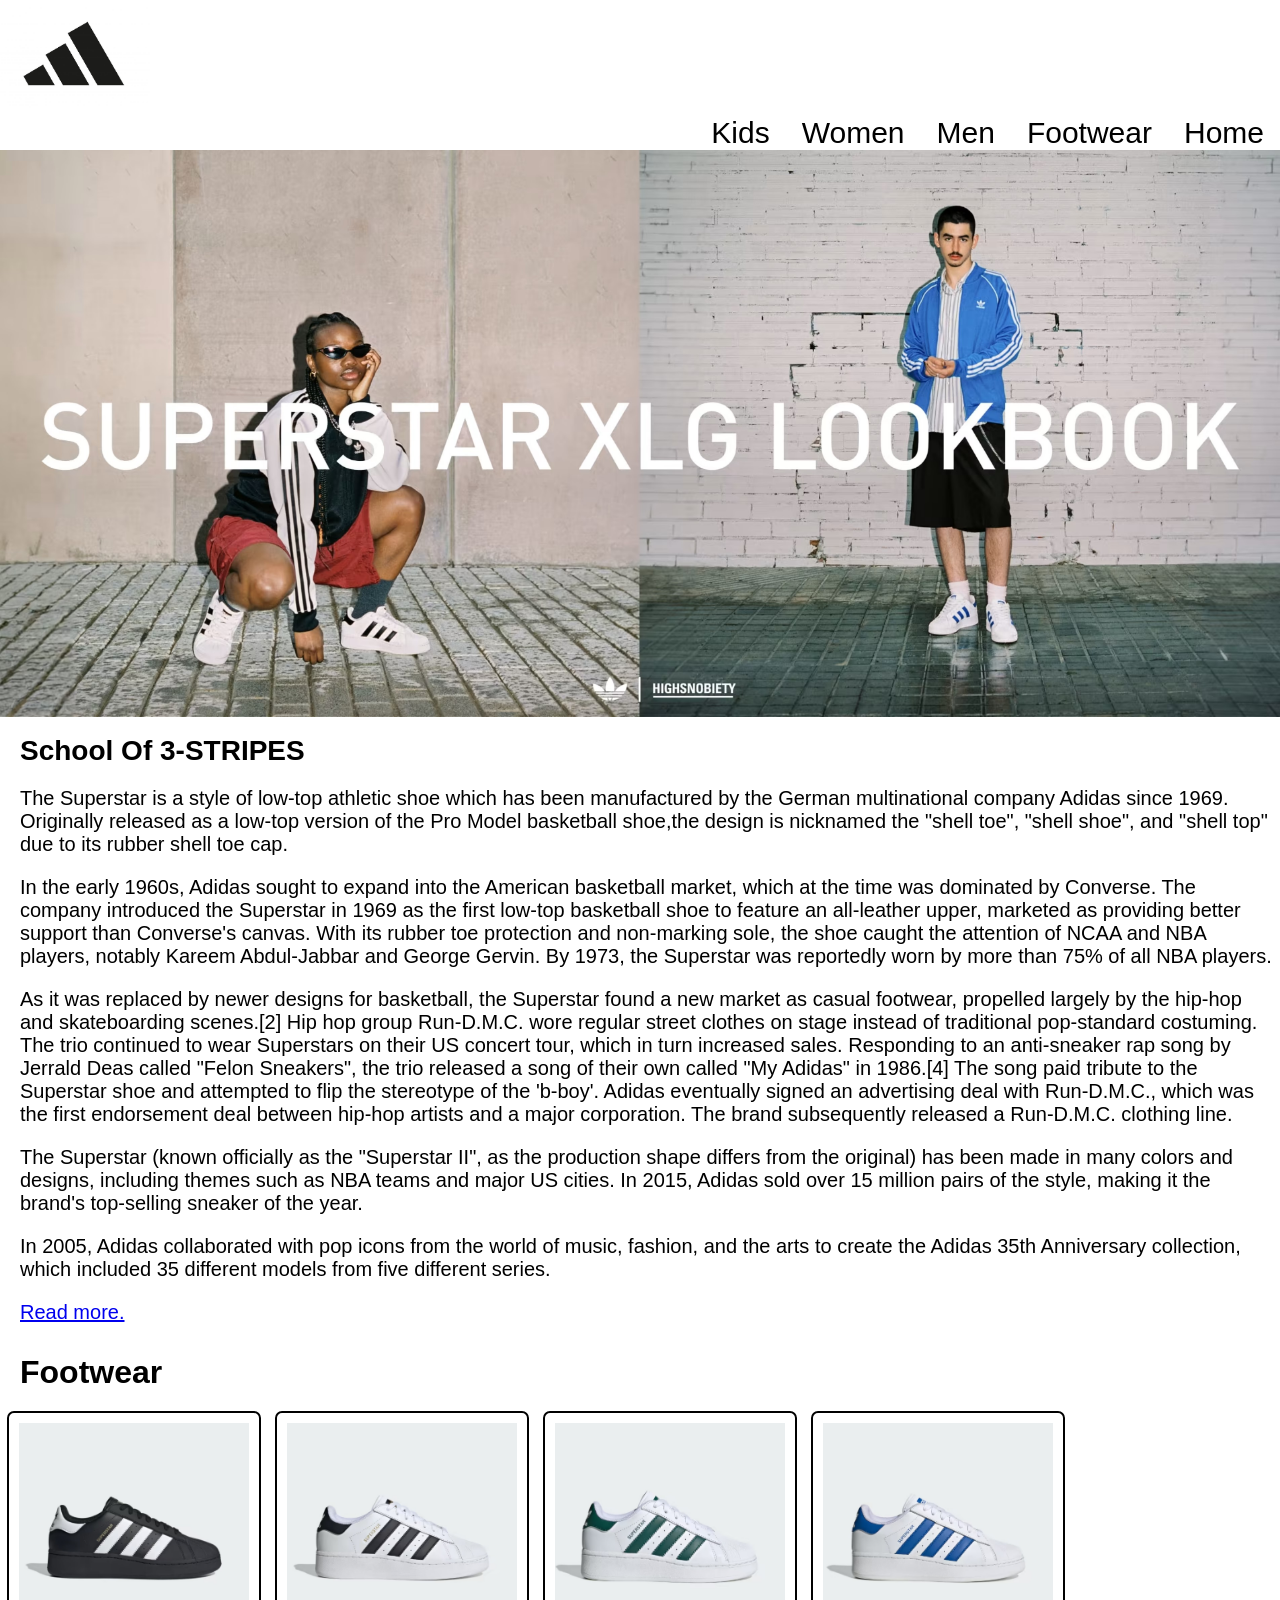
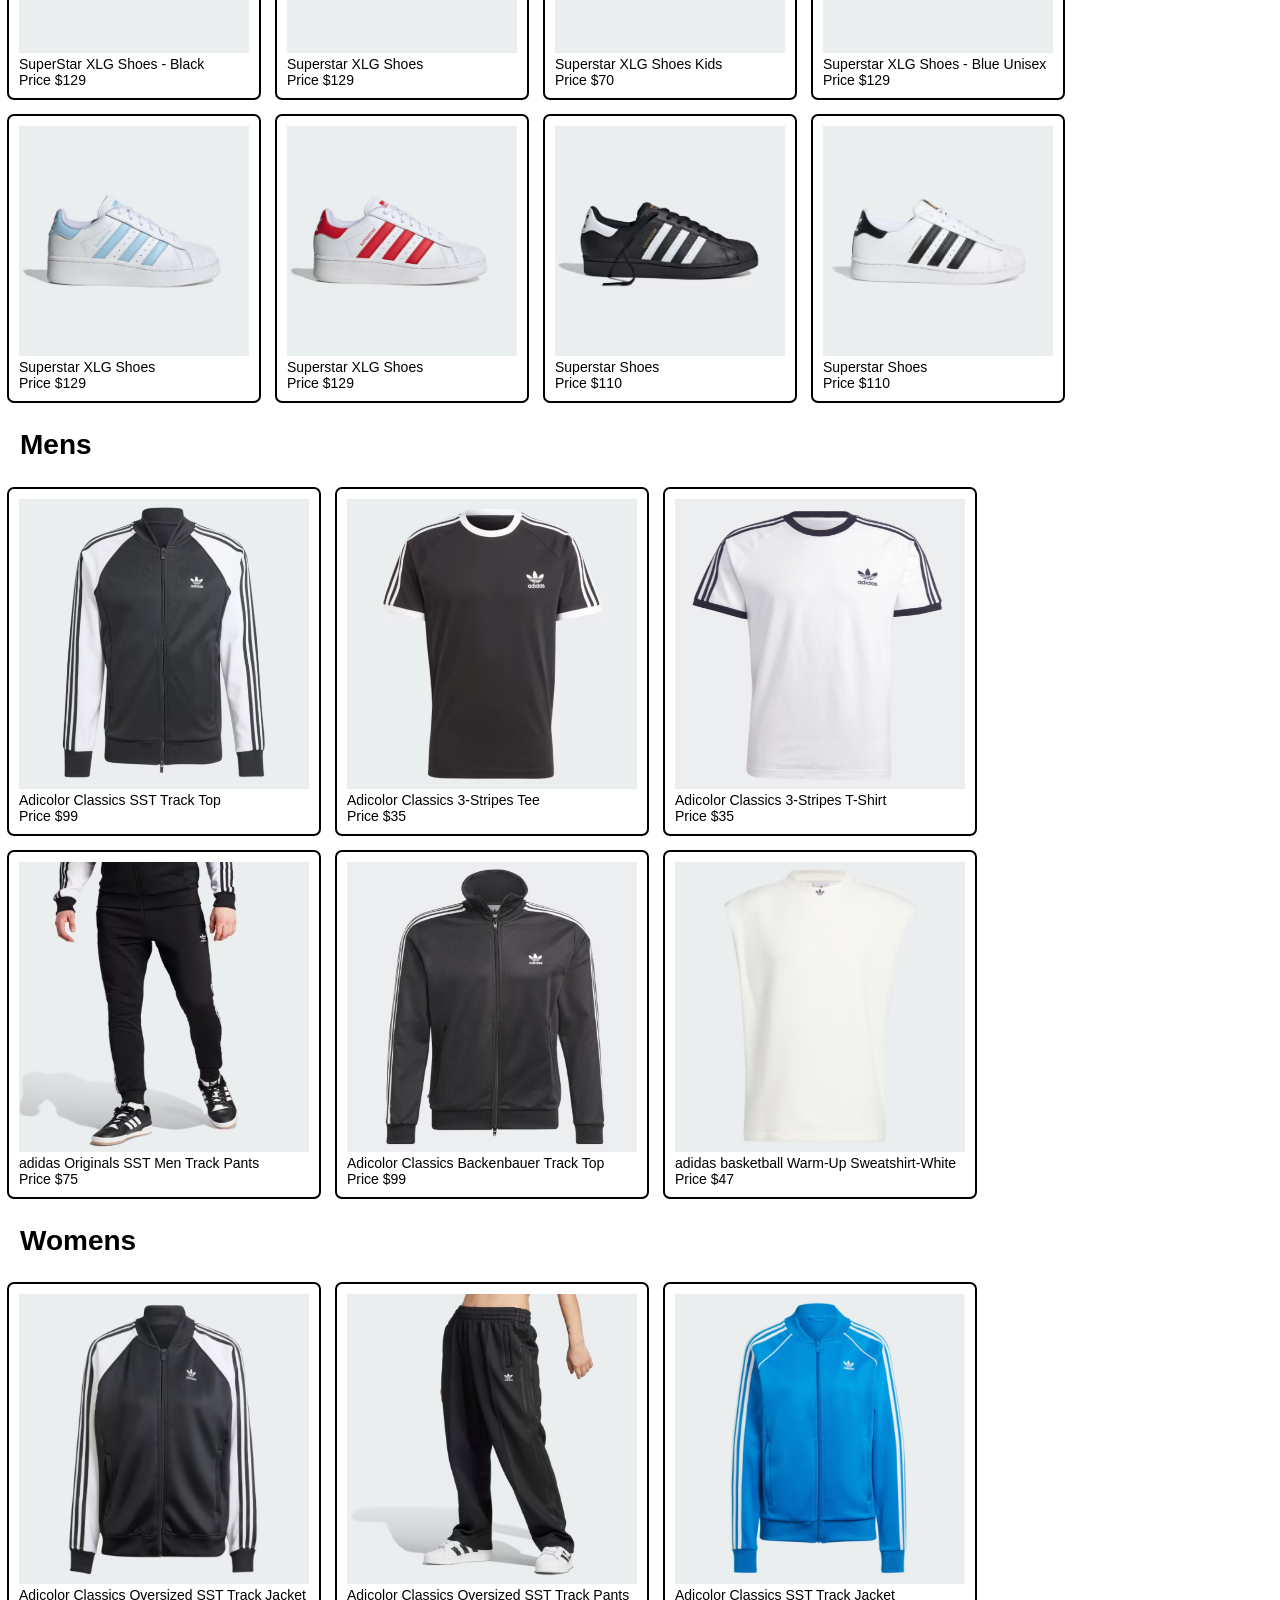
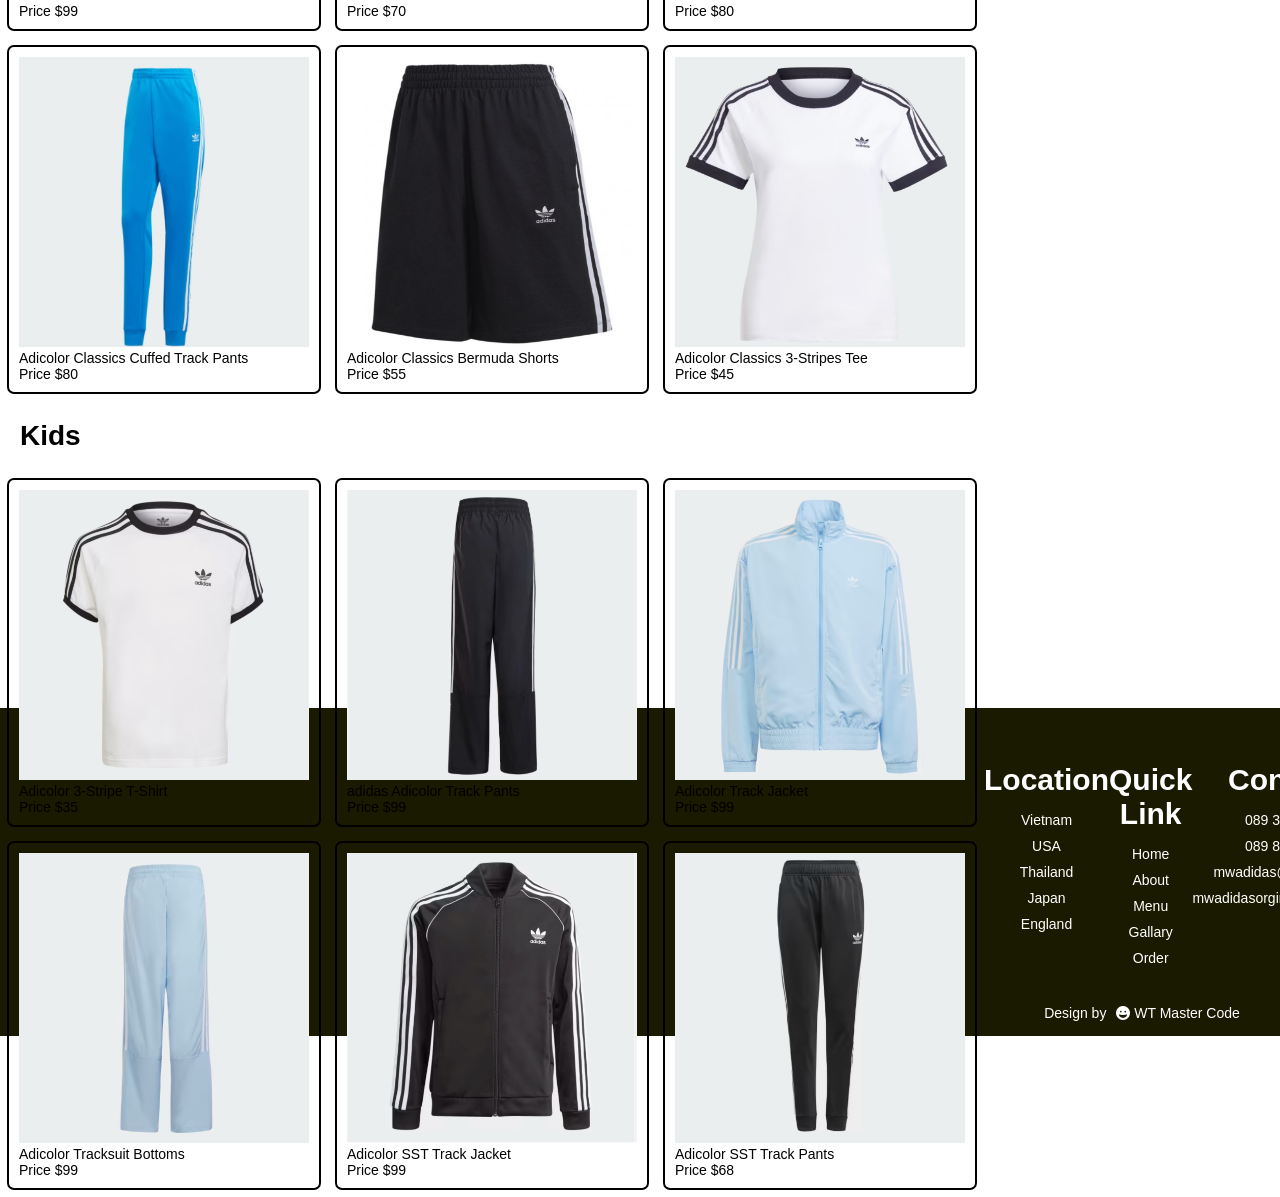
<file: index.html>
<!DOCTYPE html>
<html>
<head>
	<title>adidas Original</title>
	<link rel="stylesheet" type="text/css" href="index.css"/>
	<link rel="stylesheet" href="https://cdnjs.cloudflare.com/ajax/libs/font-awesome/6.4.2/css/all.min.css" integrity="sha512-z3gLpd7yknf1YoNbCzqRKc4qyor8gaKU1qmn+CShxbuBusANI9QpRohGBreCFkKxLhei6S9CQXFEbbKuqLg0DA==" crossorigin="anonymous" referrerpolicy="no-referrer" />
</head>
<body>
	<div id="container">
		<div id="logo">
			<img src="imagine/logo2.jpg" width="150">
		</div>
		<div id="menu">
			<ul>
				<li><a href="index.html">Home</a></li>
				<li><a href="footwear.html">Footwear</a></li>
				<li><a href="men.html">Men</a></li>
				<li><a href="women.html">Women</a></li>
				<li><a href="kid.html">Kids</a></li>
			</ul>
		</div>

		<div id="slider">
			<img src="imagine/a.jpg" align="left" width="100%"/>
			<p class="clear"/>


			<h1 align="left">School Of 3-STRIPES</h1>

		<p>The Superstar is a style of low-top athletic shoe which has been manufactured by the German multinational company Adidas since 1969. Originally released as a low-top version of the Pro Model basketball shoe,the design is nicknamed the "shell toe", "shell shoe", and "shell top" due to its rubber shell toe cap.
		</p>
		<p>
			In the early 1960s, Adidas sought to expand into the American basketball market, which at the time was dominated by Converse. The company introduced the Superstar in 1969 as the first low-top basketball shoe to feature an all-leather upper, marketed as providing better support than Converse's canvas. With its rubber toe protection and non-marking sole, the shoe caught the attention of NCAA and NBA players, notably Kareem Abdul-Jabbar and George Gervin. By 1973, the Superstar was reportedly worn by more than 75% of all NBA players.
		</p>
		<p>
			As it was replaced by newer designs for basketball, the Superstar found a new market as casual footwear, propelled largely by the hip-hop and skateboarding scenes.[2] Hip hop group Run-D.M.C. wore regular street clothes on stage instead of traditional pop-standard costuming. The trio continued to wear Superstars on their US concert tour, which in turn increased sales. Responding to an anti-sneaker rap song by Jerrald Deas called "Felon Sneakers", the trio released a song of their own called "My Adidas" in 1986.[4] The song paid tribute to the Superstar shoe and attempted to flip the stereotype of the 'b-boy'. Adidas eventually signed an advertising deal with Run-D.M.C., which was the first endorsement deal between hip-hop artists and a major corporation. The brand subsequently released a Run-D.M.C. clothing line.
		</p>
		<p>The Superstar (known officially as the "Superstar II", as the production shape differs from the original) has been made in many colors and designs, including themes such as NBA teams and major US cities. In 2015, Adidas sold over 15 million pairs of the style, making it the brand's top-selling sneaker of the year.
		</p>
		<p>
			In 2005, Adidas collaborated with pop icons from the world of music, fashion, and the arts to create the Adidas 35th Anniversary collection, which included 35 different models from five different series.
		</p>
		<p align="left"><a href="#">Read more.</a></p>
		</div>


		<div id="footwear">
			<h1 align="left">Footwear</h1>
		</div>


		<div id="footwear_item">
			<div class="item">
				<img src="imagine/1.jpg">
				<br/>SuperStar XLG Shoes - Black <br/>
				Price $129
			</div>
			<div class="item">
				<img src="imagine/2.jpg">
				<br/>Superstar XLG Shoes<br/>
				Price $129
			</div>
			<div class="item">
				<img src="imagine/3.jpg">
				<br/>Superstar XLG Shoes Kids<br/>
				Price $70
			</div>
			<div class="item">
				<img src="imagine/4.jpg">
				<br/>Superstar XLG Shoes - Blue Unisex<br/>
				Price $129
			</div>
			<div class="item">
				<img src="imagine/5.jpg">
				<br/>Superstar XLG Shoes<br/>
				Price $129
			</div>
			<div class="item">
				<img src="imagine/6.jpg">
				<br/>Superstar XLG Shoes<br/>
				Price $129
			</div>
			<div class="item">
				<img src="imagine/7.jpg">
				<br/>Superstar Shoes<br/>
				Price $110
			</div>
			<div class="item">
				<img src="imagine/8.jpg">
				<br/>Superstar Shoes<br/>
				Price $110
			</div>
			<p class="clear"/>
		</div>


		<div id="men">
			<h1 align="left">Mens</h1>
		</div>
		<div id="apparel_men">
			<div class="men">
				<img src="imagine/10.jpg">
				<br/>Adicolor Classics SST Track Top<br/>
				Price $99
			</div>
			<div class="men">
				<img src="imagine/11.jpg">
				<br/>Adicolor Classics 3-Stripes Tee<br/>
				Price $35
			</div>
			<div class="men">
				<img src="imagine/12.jpg">
				<br/>Adicolor Classics 3-Stripes T-Shirt<br/>
				Price $35
			</div>
			<div class="men">
				<img src="imagine/13.jpg">
				<br/>adidas Originals SST Men Track Pants<br/>
				Price $75
			</div>
			<div class="men">
				<img src="imagine/14.jpg">
				<br/>Adicolor Classics Backenbauer Track Top<br/>
				Price $99
			</div>
			<div class="men">
				<img src="imagine/15.jpg">
				<br/>adidas basketball Warm-Up Sweatshirt-White<br/>
				Price $47
			</div>
			<p class="clear"/>
		</div>


		<div id="women">
			<h1 align="left">Womens</h1>
		</div>
		<div id="apparel_women">
			<div class="women">
				<img src="imagine/20.jpg">
				<br/>Adicolor Classics Oversized SST Track Jacket<br/>
				Price $99
			</div>
		</div>
		<div id="apparel_women">
			<div class="women">
				<img src="imagine/21.jpg">
				<br/>Adicolor Classics Oversized SST Track Pants<br/>
				Price $70
			</div>
		</div>
		<div id="apparel_women">
			<div class="women">
				<img src="imagine/22.jpg">
				<br/>Adicolor Classics SST Track Jacket<br/>
				Price $80
			</div>
		</div>
		<div id="apparel_women">
			<div class="women">
				<img src="imagine/23.jpg">
				<br/>Adicolor Classics Cuffed Track Pants<br/>
				Price $80
			</div>
		</div>
		<div id="apparel_women">
			<div class="women">
				<img src="imagine/24.jpg">
				<br/>Adicolor Classics Bermuda Shorts<br/>
				Price $55
			</div>
		</div>
		<div id="apparel_women">
			<div class="women">
				<img src="imagine/25.jpg">
				<br/>Adicolor Classics 3-Stripes Tee<br/>
				Price $45
			</div>
		</div>
		<p class="clear"/>


		<div id="kid">
			<h1 align="left">Kids</h1>
		</div>
		<div id="apparel_kid">
			<div class="kid">
				<img src="imagine/30.jpg">
				<br/>Adicolor 3-Stripe T-Shirt<br/>
				Price $35
			</div>
		</div>
		<div id="apparel_kid">
			<div class="kid">
				<img src="imagine/31.jpg">
				<br/>adidas Adicolor Track Pants<br/>
				Price $99
			</div>
		</div>
		<div id="apparel_kid">
			<div class="kid">
				<img src="imagine/32.jpg">
				<br/>Adicolor Track Jacket<br/>
				Price $99
			</div>
		</div>
		<div id="apparel_kid">
			<div class="kid">
				<img src="imagine/33.jpg">
				<br/>Adicolor Tracksuit Bottoms<br/>
				Price $99
			</div>
		</div>
		<div id="apparel_kid">
			<div class="kid">
				<img src="imagine/34.jpg">
				<br/>Adicolor SST Track Jacket<br/>
				Price $99
			</div>
		</div>
		<div id="apparel_kid">
			<div class="kid">
				<img src="imagine/35.jpg">
				<br/>Adicolor SST Track Pants<br/>
				Price $68
			</div>
		</div>
	</div>
	<!--Footer-->

    <footer>
        <div class="footer_main">

            <div class="footer_tag">
                <h2>Location</h2>
                <p>Vietnam</p>
                <p>USA</p>
                <p>Thailand</p>
                <p>Japan</p>
                <p>England</p>
            </div>

            <div class="footer_tag">
                <h2>Quick Link</h2>
                <p>Home</p>
                <p>About</p>
                <p>Menu</p>
                <p>Gallary</p>
                <p>Order</p>
            </div>

            <div class="footer_tag">
                <h2>Contact</h2>
                <p>089 321 777</p>
                <p>089 863 777</p>
                <p>mwadidas@gmail.com</p>
                <p>mwadidasorginal@gmail.com</p>
            </div>

            <div class="footer_tag">
                <h2>Our Service</h2>
                <p>Fast Delivery</p>
                <p>Easy Payments</p>
                <p>24 x 7 Service</p>
            </div>

            <div class="footer_tag">
                <h2>Follows</h2>
                <i class="fa-brands fa-facebook-f"></i>
                <i class="fa-brands fa-twitter"></i>
                <i class="fa-brands fa-instagram"></i>
                <i class="fa-brands fa-linkedin-in"></i>
            </div>

        </div>

        <p class="end">Design by<span><i class="fa-solid fa-face-grin"></i> WT Master Code</span></p>

    </footer>
</body>
</html>
</file>
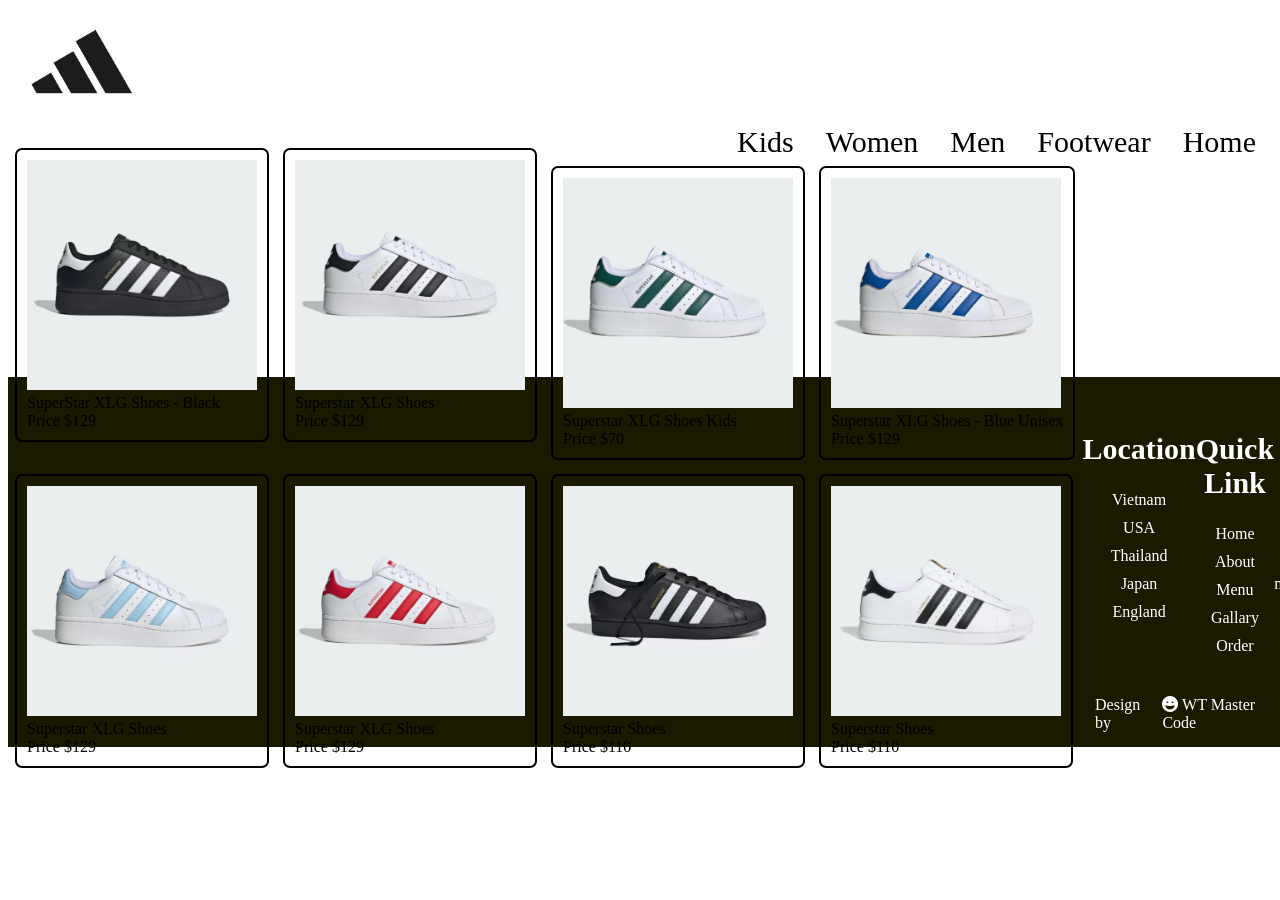
<file: footwear.html>
<!DOCTYPE html>
<html>
<head>
	<meta charset="utf-8">
	<meta name="viewport" content="width=device-width, initial-scale=1">
	<title>adidas Original</title>
	<link rel="stylesheet" type="text/css" href="footwear.css">
	<link rel="stylesheet" href="https://cdnjs.cloudflare.com/ajax/libs/font-awesome/6.4.2/css/all.min.css" integrity="sha512-z3gLpd7yknf1YoNbCzqRKc4qyor8gaKU1qmn+CShxbuBusANI9QpRohGBreCFkKxLhei6S9CQXFEbbKuqLg0DA==" crossorigin="anonymous" referrerpolicy="no-referrer" />
</head>
<body>
	<div id="container">
		<div id="logo">
			<img src="imagine/logo2.jpg" width="150">
		</div>
		<div id="menu">
			<ul>
				<li><a href="index.html">Home</a></li>
				<li><a href="footwear.html">Footwear</a></li>
				<li><a href="men.html">Men</a></li>
				<li><a href="women.html">Women</a></li>
				<li><a href="kid.html">Kids</a></li>
			</ul>
		</div>

		
		<div id="footwear_item">
			<div class="item">
				<img src="imagine/1.jpg">
				<br/>SuperStar XLG Shoes - Black <br/>
				Price $129
			</div>
			<div class="item">
				<img src="imagine/2.jpg">
				<br/>Superstar XLG Shoes<br/>
				Price $129
			</div>
			<div class="item">
				<img src="imagine/3.jpg">
				<br/>Superstar XLG Shoes Kids<br/>
				Price $70
			</div>
			<div class="item">
				<img src="imagine/4.jpg">
				<br/>Superstar XLG Shoes - Blue Unisex<br/>
				Price $129
			</div>
			<div class="item">
				<img src="imagine/5.jpg">
				<br/>Superstar XLG Shoes<br/>
				Price $129
			</div>
			<div class="item">
				<img src="imagine/6.jpg">
				<br/>Superstar XLG Shoes<br/>
				Price $129
			</div>
			<div class="item">
				<img src="imagine/7.jpg">
				<br/>Superstar Shoes<br/>
				Price $110
			</div>
			<div class="item">
				<img src="imagine/8.jpg">
				<br/>Superstar Shoes<br/>
				Price $110
			</div>
			<p class="clear"/>
		</div>
		<!--Footer-->

    <footer>
        <div class="footer_main">

            <div class="footer_tag">
                <h2>Location</h2>
                <p>Vietnam</p>
                <p>USA</p>
                <p>Thailand</p>
                <p>Japan</p>
                <p>England</p>
            </div>

            <div class="footer_tag">
                <h2>Quick Link</h2>
                <p>Home</p>
                <p>About</p>
                <p>Menu</p>
                <p>Gallary</p>
                <p>Order</p>
            </div>

            <div class="footer_tag">
                <h2>Contact</h2>
                <p>089 321 777</p>
                <p>089 863 777</p>
                <p>mwadidas@gmail.com</p>
                <p>mwadidasorginal@gmail.com</p>
            </div>

            <div class="footer_tag">
                <h2>Our Service</h2>
                <p>Fast Delivery</p>
                <p>Easy Payments</p>
                <p>24 x 7 Service</p>
            </div>

            <div class="footer_tag">
                <h2>Follows</h2>
                <i class="fa-brands fa-facebook-f"></i>
                <i class="fa-brands fa-twitter"></i>
                <i class="fa-brands fa-instagram"></i>
                <i class="fa-brands fa-linkedin-in"></i>
            </div>

        </div>

        <p class="end">Design by<span><i class="fa-solid fa-face-grin"></i> WT Master Code</span></p>

    </footer>
</body>
</html>
</file>
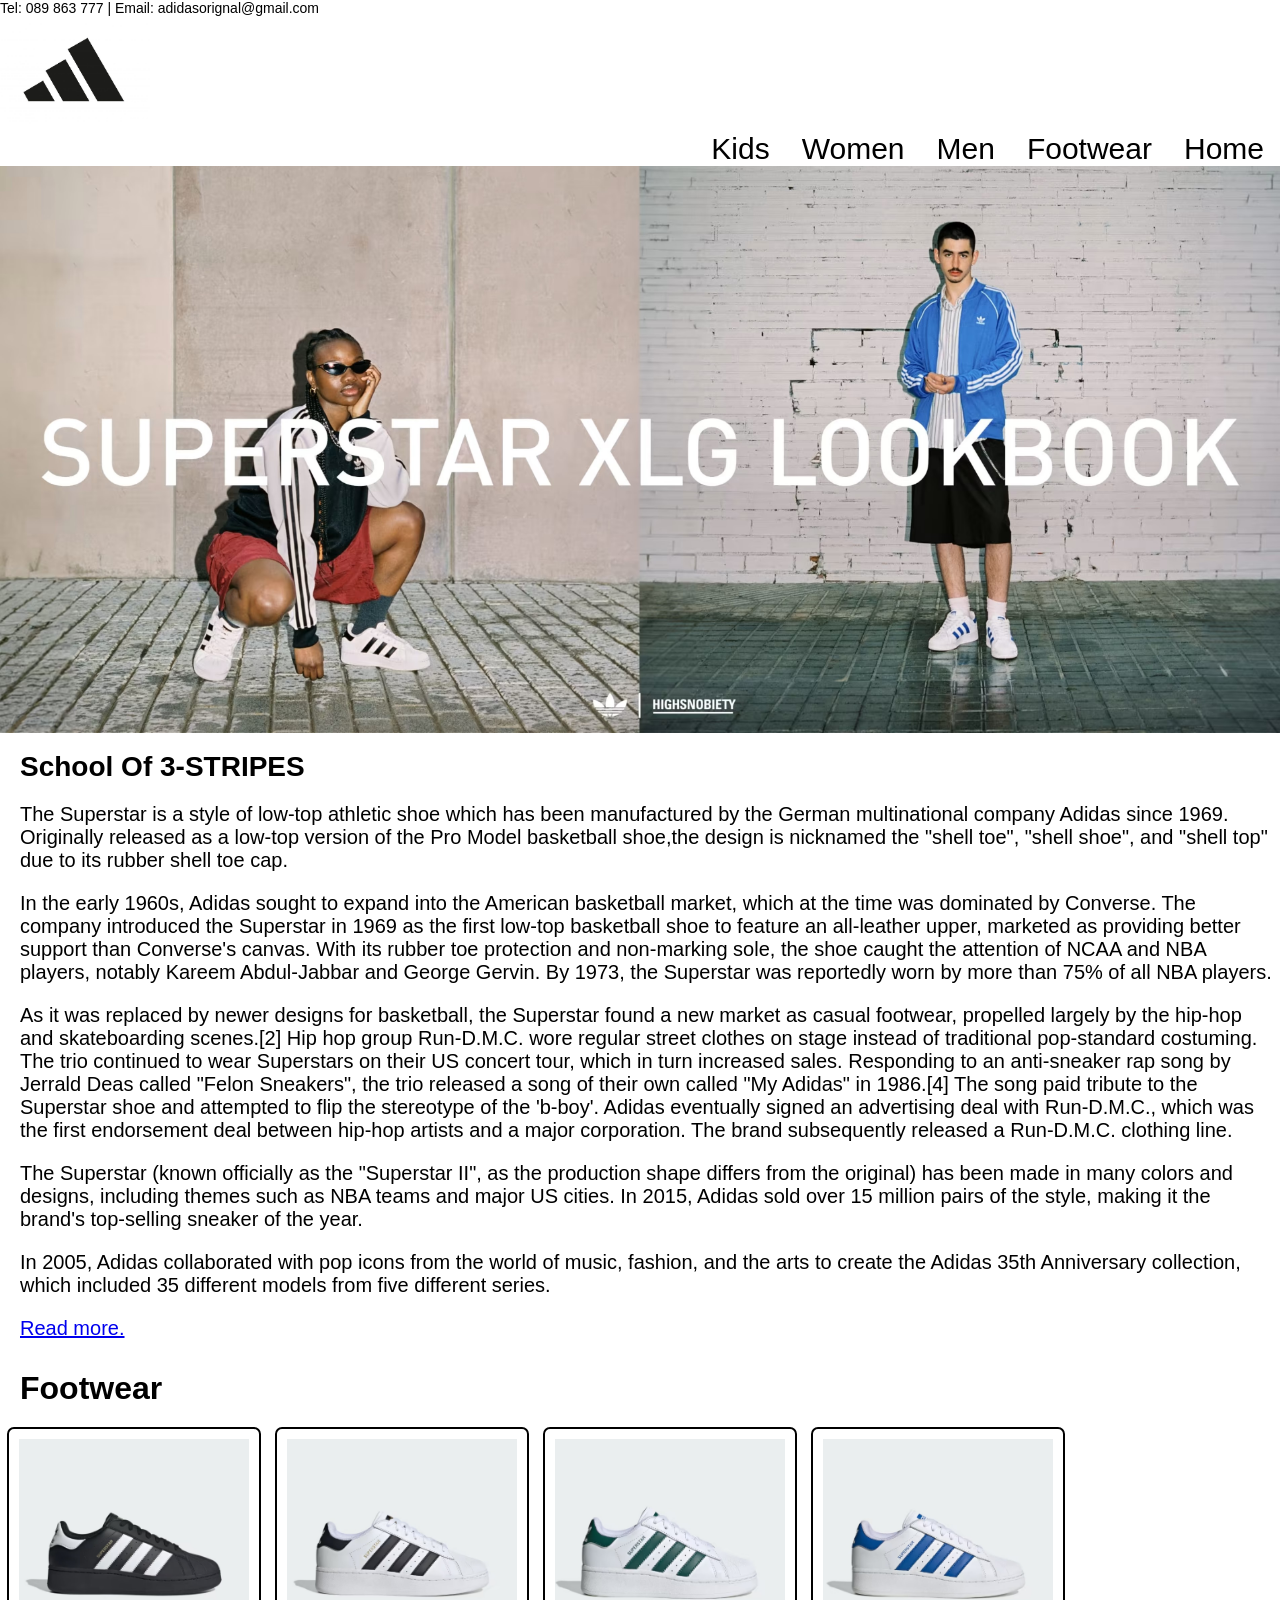
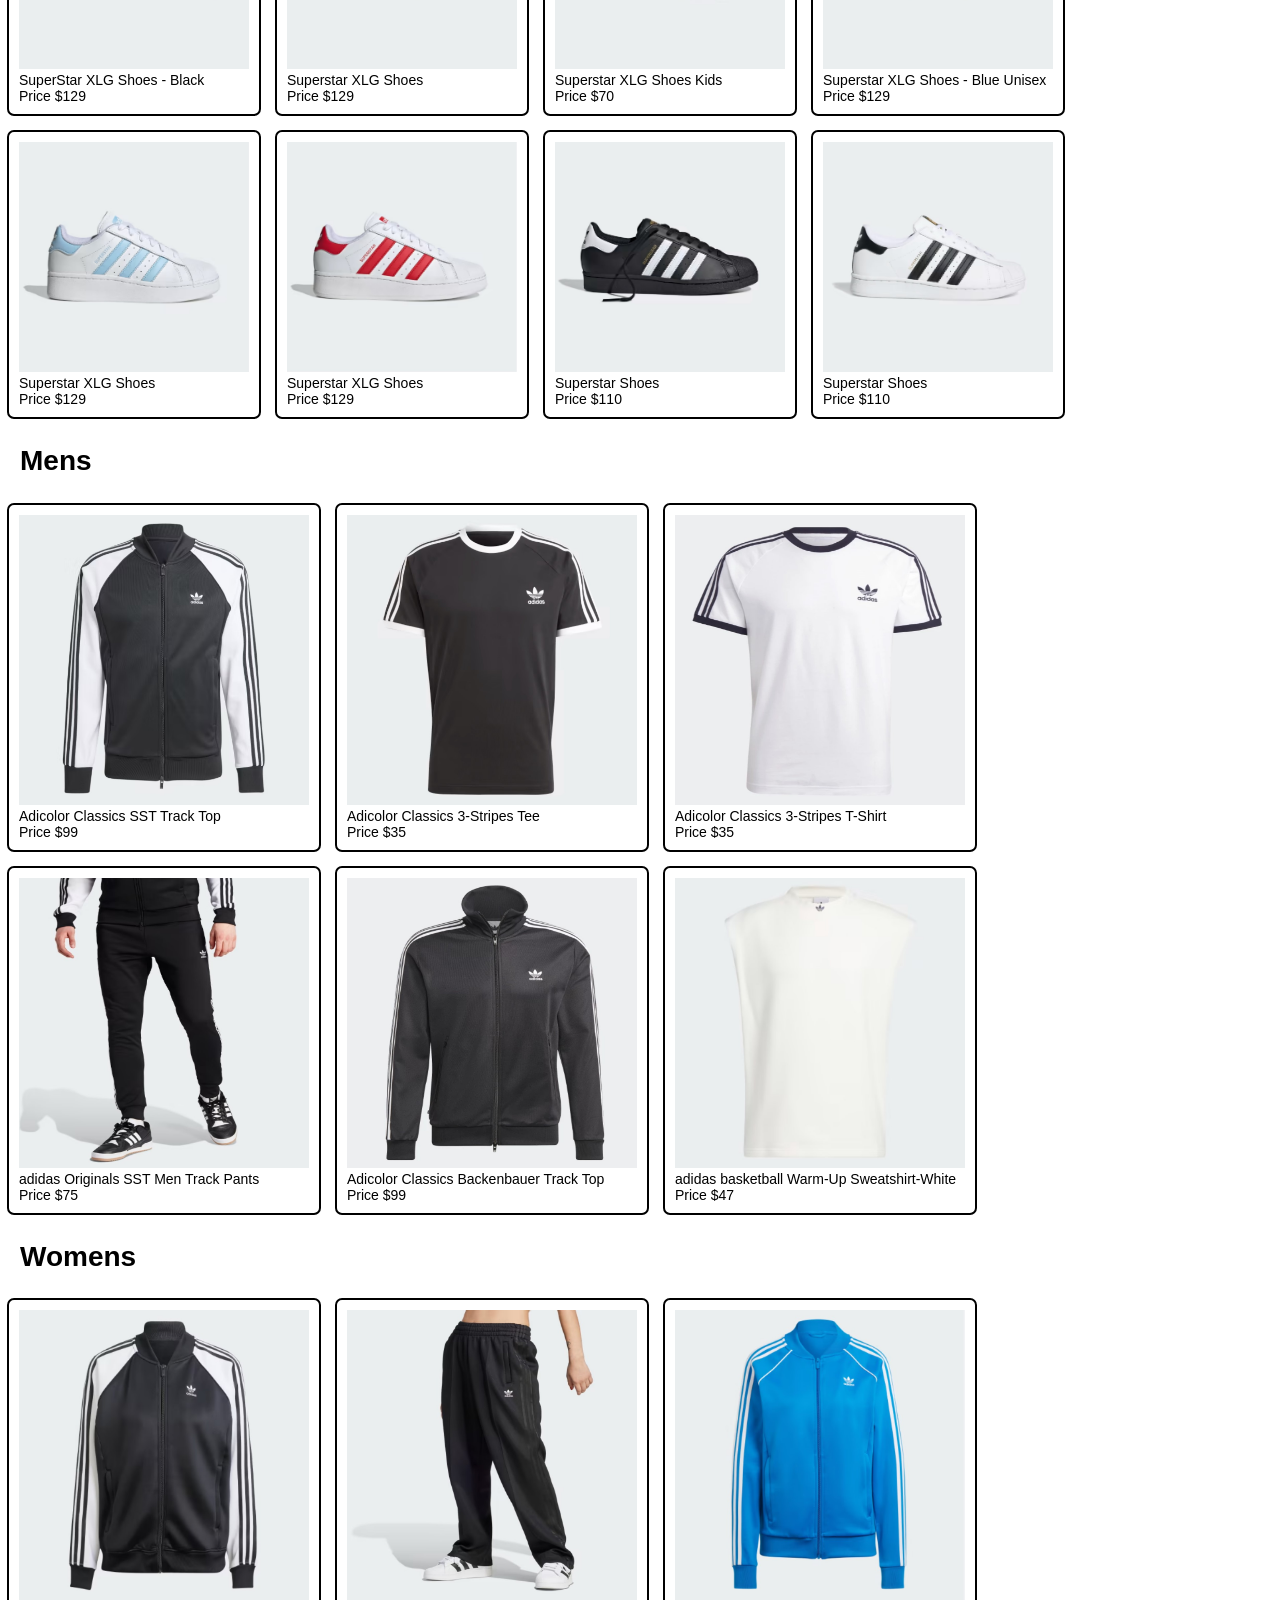
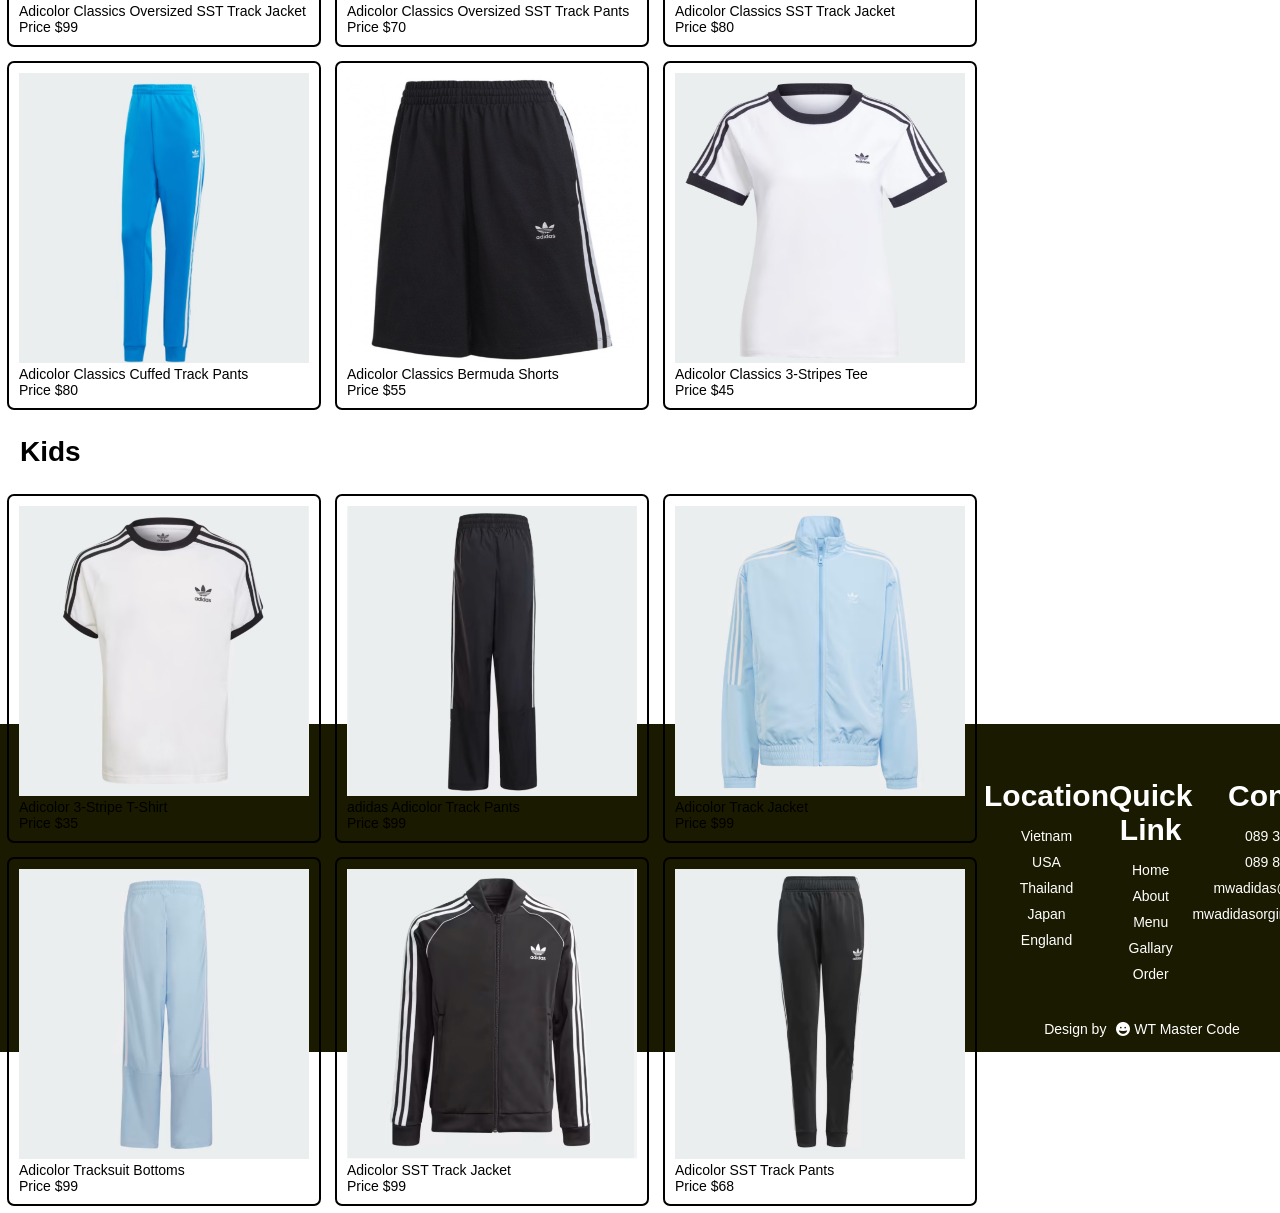
<file: home.html>
<!DOCTYPE html>
<html>
<head>
	<title>adidas Original</title>
	<link rel="stylesheet" type="text/css" href="index.css"/>
	<link rel="stylesheet" href="https://cdnjs.cloudflare.com/ajax/libs/font-awesome/6.4.2/css/all.min.css" integrity="sha512-z3gLpd7yknf1YoNbCzqRKc4qyor8gaKU1qmn+CShxbuBusANI9QpRohGBreCFkKxLhei6S9CQXFEbbKuqLg0DA==" crossorigin="anonymous" referrerpolicy="no-referrer" />
</head>
<body>
	<div id="header">Tel: 089 863 777 | Email: adidasorignal@gmail.com</div>
	<div id="container">
		<div id="logo">
			<img src="imagine/logo2.jpg" width="150">
		</div>
		<div id="menu">
			<ul>
				<li><a href="index.html">Home</a></li>
				<li><a href="footwear.html">Footwear</a></li>
				<li><a href="#men">Men</a></li>
				<li><a href="#women">Women</a></li>
				<li><a href="#kid">Kids</a></li>
			</ul>
		</div>

		<div id="slider">
			<img src="imagine/a.jpg" align="left" width="100%"/>
			<p class="clear"/>


			<h1 align="left">School Of 3-STRIPES</h1>

		<p>The Superstar is a style of low-top athletic shoe which has been manufactured by the German multinational company Adidas since 1969. Originally released as a low-top version of the Pro Model basketball shoe,the design is nicknamed the "shell toe", "shell shoe", and "shell top" due to its rubber shell toe cap.
		</p>
		<p>
			In the early 1960s, Adidas sought to expand into the American basketball market, which at the time was dominated by Converse. The company introduced the Superstar in 1969 as the first low-top basketball shoe to feature an all-leather upper, marketed as providing better support than Converse's canvas. With its rubber toe protection and non-marking sole, the shoe caught the attention of NCAA and NBA players, notably Kareem Abdul-Jabbar and George Gervin. By 1973, the Superstar was reportedly worn by more than 75% of all NBA players.
		</p>
		<p>
			As it was replaced by newer designs for basketball, the Superstar found a new market as casual footwear, propelled largely by the hip-hop and skateboarding scenes.[2] Hip hop group Run-D.M.C. wore regular street clothes on stage instead of traditional pop-standard costuming. The trio continued to wear Superstars on their US concert tour, which in turn increased sales. Responding to an anti-sneaker rap song by Jerrald Deas called "Felon Sneakers", the trio released a song of their own called "My Adidas" in 1986.[4] The song paid tribute to the Superstar shoe and attempted to flip the stereotype of the 'b-boy'. Adidas eventually signed an advertising deal with Run-D.M.C., which was the first endorsement deal between hip-hop artists and a major corporation. The brand subsequently released a Run-D.M.C. clothing line.
		</p>
		<p>The Superstar (known officially as the "Superstar II", as the production shape differs from the original) has been made in many colors and designs, including themes such as NBA teams and major US cities. In 2015, Adidas sold over 15 million pairs of the style, making it the brand's top-selling sneaker of the year.
		</p>
		<p>
			In 2005, Adidas collaborated with pop icons from the world of music, fashion, and the arts to create the Adidas 35th Anniversary collection, which included 35 different models from five different series.
		</p>
		<p align="left"><a href="#">Read more.</a></p>
		</div>


		<div id="footwear">
			<h1 align="left">Footwear</h1>
		</div>


		<div id="footwear_item">
			<div class="item">
				<img src="imagine/1.jpg">
				<br/>SuperStar XLG Shoes - Black <br/>
				Price $129
			</div>
			<div class="item">
				<img src="imagine/2.jpg">
				<br/>Superstar XLG Shoes<br/>
				Price $129
			</div>
			<div class="item">
				<img src="imagine/3.jpg">
				<br/>Superstar XLG Shoes Kids<br/>
				Price $70
			</div>
			<div class="item">
				<img src="imagine/4.jpg">
				<br/>Superstar XLG Shoes - Blue Unisex<br/>
				Price $129
			</div>
			<div class="item">
				<img src="imagine/5.jpg">
				<br/>Superstar XLG Shoes<br/>
				Price $129
			</div>
			<div class="item">
				<img src="imagine/6.jpg">
				<br/>Superstar XLG Shoes<br/>
				Price $129
			</div>
			<div class="item">
				<img src="imagine/7.jpg">
				<br/>Superstar Shoes<br/>
				Price $110
			</div>
			<div class="item">
				<img src="imagine/8.jpg">
				<br/>Superstar Shoes<br/>
				Price $110
			</div>
			<p class="clear"/>
		</div>


		<div id="men">
			<h1 align="left">Mens</h1>
		</div>
		<div id="apparel_men">
			<div class="men">
				<img src="imagine/10.jpg">
				<br/>Adicolor Classics SST Track Top<br/>
				Price $99
			</div>
			<div class="men">
				<img src="imagine/11.jpg">
				<br/>Adicolor Classics 3-Stripes Tee<br/>
				Price $35
			</div>
			<div class="men">
				<img src="imagine/12.jpg">
				<br/>Adicolor Classics 3-Stripes T-Shirt<br/>
				Price $35
			</div>
			<div class="men">
				<img src="imagine/13.jpg">
				<br/>adidas Originals SST Men Track Pants<br/>
				Price $75
			</div>
			<div class="men">
				<img src="imagine/14.jpg">
				<br/>Adicolor Classics Backenbauer Track Top<br/>
				Price $99
			</div>
			<div class="men">
				<img src="imagine/15.jpg">
				<br/>adidas basketball Warm-Up Sweatshirt-White<br/>
				Price $47
			</div>
			<p class="clear"/>
		</div>


		<div id="women">
			<h1 align="left">Womens</h1>
		</div>
		<div id="apparel_women">
			<div class="women">
				<img src="imagine/20.jpg">
				<br/>Adicolor Classics Oversized SST Track Jacket<br/>
				Price $99
			</div>
		</div>
		<div id="apparel_women">
			<div class="women">
				<img src="imagine/21.jpg">
				<br/>Adicolor Classics Oversized SST Track Pants<br/>
				Price $70
			</div>
		</div>
		<div id="apparel_women">
			<div class="women">
				<img src="imagine/22.jpg">
				<br/>Adicolor Classics SST Track Jacket<br/>
				Price $80
			</div>
		</div>
		<div id="apparel_women">
			<div class="women">
				<img src="imagine/23.jpg">
				<br/>Adicolor Classics Cuffed Track Pants<br/>
				Price $80
			</div>
		</div>
		<div id="apparel_women">
			<div class="women">
				<img src="imagine/24.jpg">
				<br/>Adicolor Classics Bermuda Shorts<br/>
				Price $55
			</div>
		</div>
		<div id="apparel_women">
			<div class="women">
				<img src="imagine/25.jpg">
				<br/>Adicolor Classics 3-Stripes Tee<br/>
				Price $45
			</div>
		</div>
		<p class="clear"/>


		<div id="kid">
			<h1 align="left">Kids</h1>
		</div>
		<div id="apparel_kid">
			<div class="kid">
				<img src="imagine/30.jpg">
				<br/>Adicolor 3-Stripe T-Shirt<br/>
				Price $35
			</div>
		</div>
		<div id="apparel_kid">
			<div class="kid">
				<img src="imagine/31.jpg">
				<br/>adidas Adicolor Track Pants<br/>
				Price $99
			</div>
		</div>
		<div id="apparel_kid">
			<div class="kid">
				<img src="imagine/32.jpg">
				<br/>Adicolor Track Jacket<br/>
				Price $99
			</div>
		</div>
		<div id="apparel_kid">
			<div class="kid">
				<img src="imagine/33.jpg">
				<br/>Adicolor Tracksuit Bottoms<br/>
				Price $99
			</div>
		</div>
		<div id="apparel_kid">
			<div class="kid">
				<img src="imagine/34.jpg">
				<br/>Adicolor SST Track Jacket<br/>
				Price $99
			</div>
		</div>
		<div id="apparel_kid">
			<div class="kid">
				<img src="imagine/35.jpg">
				<br/>Adicolor SST Track Pants<br/>
				Price $68
			</div>
		</div>
	</div>
	<!--Footer-->

    <footer>
        <div class="footer_main">

            <div class="footer_tag">
                <h2>Location</h2>
                <p>Vietnam</p>
                <p>USA</p>
                <p>Thailand</p>
                <p>Japan</p>
                <p>England</p>
            </div>

            <div class="footer_tag">
                <h2>Quick Link</h2>
                <p>Home</p>
                <p>About</p>
                <p>Menu</p>
                <p>Gallary</p>
                <p>Order</p>
            </div>

            <div class="footer_tag">
                <h2>Contact</h2>
                <p>089 321 777</p>
                <p>089 863 777</p>
                <p>mwadidas@gmail.com</p>
                <p>mwadidasorginal@gmail.com</p>
            </div>

            <div class="footer_tag">
                <h2>Our Service</h2>
                <p>Fast Delivery</p>
                <p>Easy Payments</p>
                <p>24 x 7 Service</p>
            </div>

            <div class="footer_tag">
                <h2>Follows</h2>
                <i class="fa-brands fa-facebook-f"></i>
                <i class="fa-brands fa-twitter"></i>
                <i class="fa-brands fa-instagram"></i>
                <i class="fa-brands fa-linkedin-in"></i>
            </div>

        </div>

        <p class="end">Design by<span><i class="fa-solid fa-face-grin"></i> WT Master Code</span></p>

    </footer>
</body>
</html>
</file>
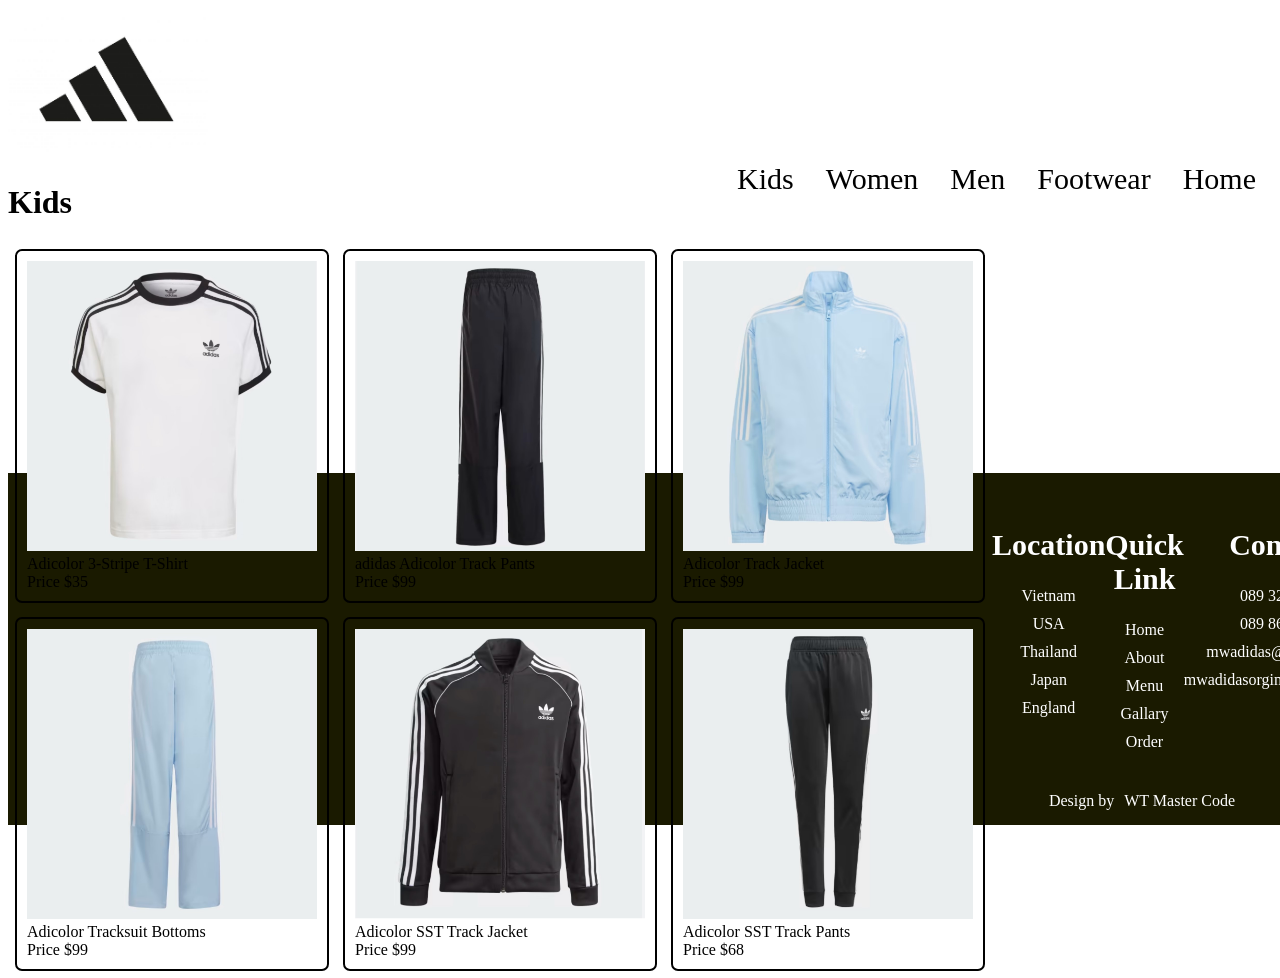
<file: kid.html>
<!DOCTYPE html>
<html>
<head>
	<meta charset="utf-8">
	<meta name="viewport" content="width=device-width, initial-scale=1">
	<title>adidas Original</title>
	<link rel="stylesheet" type="text/css" href="kid.css">
</head>
<body>
	<div id="container">
		<div id="logo">
			<img src="imagine/logo2.jpg" width="200">
		</div>
		<div id="menu">
			<ul>
				<li><a href="index.html">Home</a></li>
				<li><a href="footwear.html">Footwear</a></li>
				<li><a href="men.html">Men</a></li>
				<li><a href="women.html">Women</a></li>
				<li><a href="kid.html">Kids</a></li>
			</ul>
		</div>


		<div id="kid">
			<h1 align="left">Kids</h1>
		</div>
		<div id="apparel_kid">
			<div class="kid">
				<img src="imagine/30.jpg">
				<br/>Adicolor 3-Stripe T-Shirt<br/>
				Price $35
			</div>
		</div>
		<div id="apparel_kid">
			<div class="kid">
				<img src="imagine/31.jpg">
				<br/>adidas Adicolor Track Pants<br/>
				Price $99
			</div>
		</div>
		<div id="apparel_kid">
			<div class="kid">
				<img src="imagine/32.jpg">
				<br/>Adicolor Track Jacket<br/>
				Price $99
			</div>
		</div>
		<div id="apparel_kid">
			<div class="kid">
				<img src="imagine/33.jpg">
				<br/>Adicolor Tracksuit Bottoms<br/>
				Price $99
			</div>
		</div>
		<div id="apparel_kid">
			<div class="kid">
				<img src="imagine/34.jpg">
				<br/>Adicolor SST Track Jacket<br/>
				Price $99
			</div>
		</div>
		<div id="apparel_kid">
			<div class="kid">
				<img src="imagine/35.jpg">
				<br/>Adicolor SST Track Pants<br/>
				Price $68
			</div>
		</div>
	</div>
	<!--Footer-->

    <footer>
        <div class="footer_main">

            <div class="footer_tag">
                <h2>Location</h2>
                <p>Vietnam</p>
                <p>USA</p>
                <p>Thailand</p>
                <p>Japan</p>
                <p>England</p>
            </div>

            <div class="footer_tag">
                <h2>Quick Link</h2>
                <p>Home</p>
                <p>About</p>
                <p>Menu</p>
                <p>Gallary</p>
                <p>Order</p>
            </div>

            <div class="footer_tag">
                <h2>Contact</h2>
                <p>089 321 777</p>
                <p>089 863 777</p>
                <p>mwadidas@gmail.com</p>
                <p>mwadidasorginal@gmail.com</p>
            </div>

            <div class="footer_tag">
                <h2>Our Service</h2>
                <p>Fast Delivery</p>
                <p>Easy Payments</p>
                <p>24 x 7 Service</p>
            </div>

            <div class="footer_tag">
                <h2>Follows</h2>
                <i class="fa-brands fa-facebook-f"></i>
                <i class="fa-brands fa-twitter"></i>
                <i class="fa-brands fa-instagram"></i>
                <i class="fa-brands fa-linkedin-in"></i>
            </div>

        </div>

        <p class="end">Design by<span><i class="fa-solid fa-face-grin"></i> WT Master Code</span></p>

    </footer>
</body>
</html>
</file>
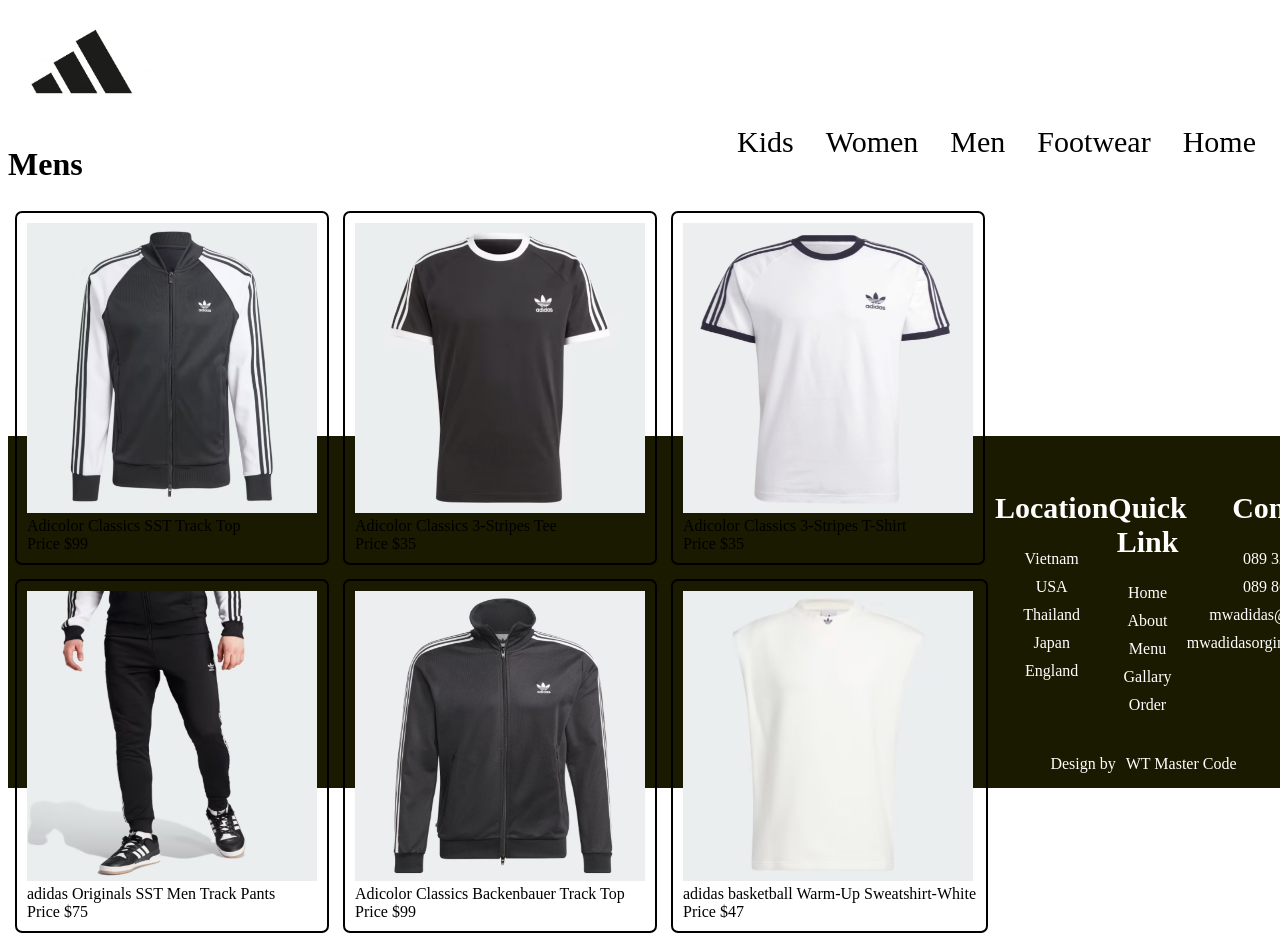
<file: men.html>
<!DOCTYPE html>
<html>
<head>
	<meta charset="utf-8">
	<meta name="viewport" content="width=device-width, initial-scale=1">
	<title>adidas Original</title>
	<link rel="stylesheet" type="text/css" href="men.css">
</head>
<body>
		<div id="container">
		<div id="logo">
			<img src="imagine/logo2.jpg" width="150">
		</div>
		<div id="menu">
			<ul>
				<li><a href="index.html">Home</a></li>
				<li><a href="footwear.html">Footwear</a></li>
				<li><a href="men.html">Men</a></li>
				<li><a href="women.html">Women</a></li>
				<li><a href="kid.html">Kids</a></li>
			</ul>
		</div>

		<div id="men">
			<h1 align="left">Mens</h1>
		</div>
		<div id="apparel_men">
			<div class="men">
				<img src="imagine/10.jpg">
				<br/>Adicolor Classics SST Track Top<br/>
				Price $99
			</div>


			<div class="men">
				<img src="imagine/11.jpg">
				<br/>Adicolor Classics 3-Stripes Tee<br/>
				Price $35
			</div>
			<div class="men">
				<img src="imagine/12.jpg">
				<br/>Adicolor Classics 3-Stripes T-Shirt<br/>
				Price $35
			</div>
			<div class="men">
				<img src="imagine/13.jpg">
				<br/>adidas Originals SST Men Track Pants<br/>
				Price $75
			</div>
			<div class="men">
				<img src="imagine/14.jpg">
				<br/>Adicolor Classics Backenbauer Track Top<br/>
				Price $99
			</div>
			<div class="men">
				<img src="imagine/15.jpg">
				<br/>adidas basketball Warm-Up Sweatshirt-White<br/>
				Price $47
			</div>
			<p class="clear"/>
		</div>


		<footer>
        <div class="footer_main">

            <div class="footer_tag">
                <h2>Location</h2>
                <p>Vietnam</p>
                <p>USA</p>
                <p>Thailand</p>
                <p>Japan</p>
                <p>England</p>
            </div>

            <div class="footer_tag">
                <h2>Quick Link</h2>
                <p>Home</p>
                <p>About</p>
                <p>Menu</p>
                <p>Gallary</p>
                <p>Order</p>
            </div>

            <div class="footer_tag">
                <h2>Contact</h2>
                <p>089 321 777</p>
                <p>089 863 777</p>
                <p>mwadidas@gmail.com</p>
                <p>mwadidasorginal@gmail.com</p>
            </div>

            <div class="footer_tag">
                <h2>Our Service</h2>
                <p>Fast Delivery</p>
                <p>Easy Payments</p>
                <p>24 x 7 Service</p>
            </div>

            <div class="footer_tag">
                <h2>Follows</h2>
                <i class="fa-brands fa-facebook-f"></i>
                <i class="fa-brands fa-twitter"></i>
                <i class="fa-brands fa-instagram"></i>
                <i class="fa-brands fa-linkedin-in"></i>
            </div>

        </div>

        <p class="end">Design by<span><i class="fa-solid fa-face-grin"></i> WT Master Code</span></p>

    </footer>
</body>
</html>
</file>
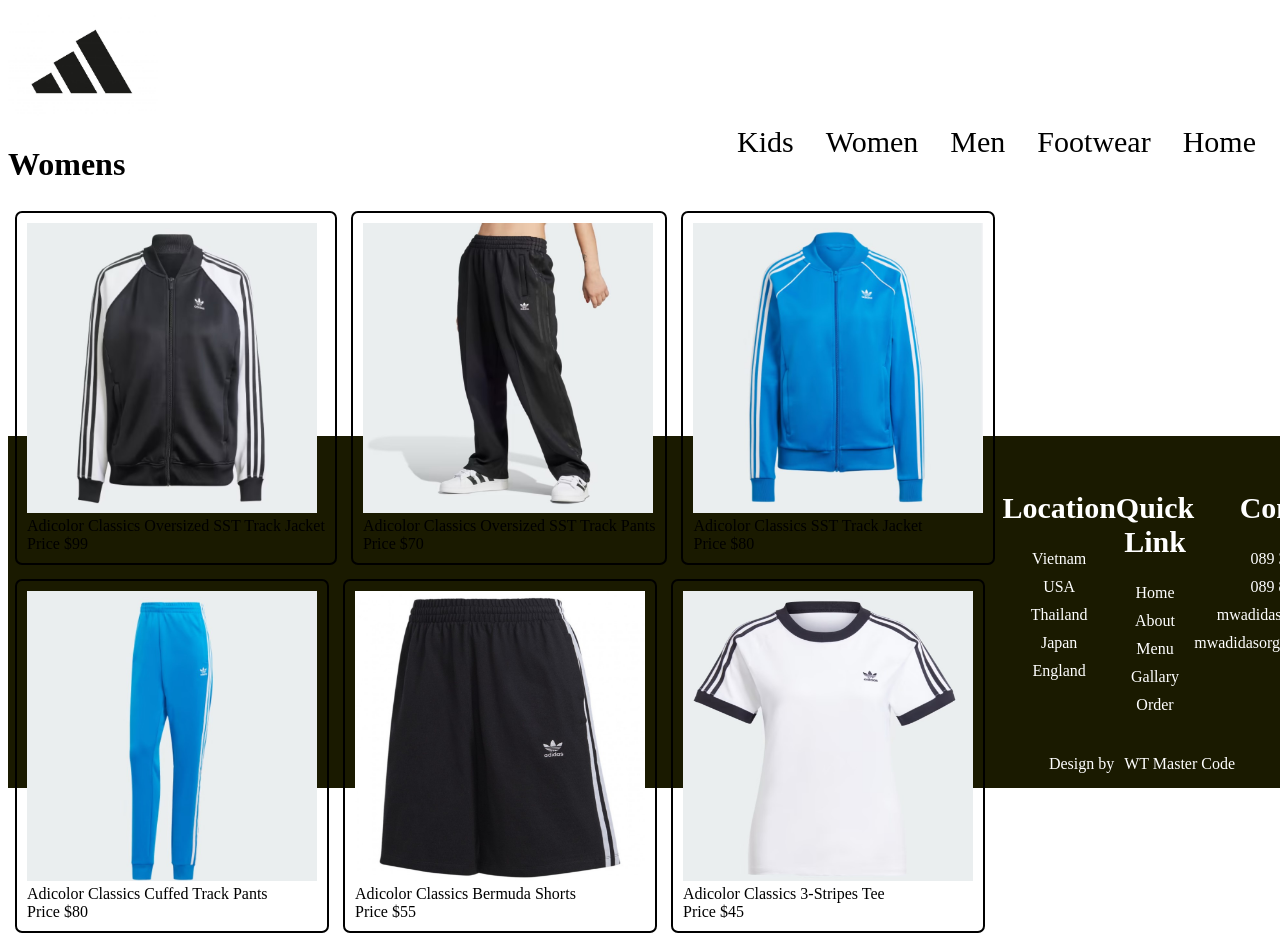
<file: women.html>
<!DOCTYPE html>
<html>
<head>
	<meta charset="utf-8">
	<meta name="viewport" content="width=device-width, initial-scale=1">
	<title>adidas Original</title>
	<link rel="stylesheet" type="text/css" href="women.css">
</head>
<body>
	<div id="container">
		<div id="logo">
			<img src="imagine/logo2.jpg" width="150">
		</div>
		<div id="menu">
			<ul>
				<li><a href="index.html">Home</a></li>
				<li><a href="footwear.html">Footwear</a></li>
				<li><a href="men.html">Men</a></li>
				<li><a href="women.html">Women</a></li>
				<li><a href="kid.html">Kids</a></li>
			</ul>
		</div>


		<div id="women">
			<h1 align="left">Womens</h1>
		</div>
		<div id="apparel_women">
			<div class="women">
				<img src="imagine/20.jpg">
				<br/>Adicolor Classics Oversized SST Track Jacket<br/>
				Price $99
			</div>
		</div>
		<div id="apparel_women">
			<div class="women">
				<img src="imagine/21.jpg">
				<br/>Adicolor Classics Oversized SST Track Pants<br/>
				Price $70
			</div>
		</div>
		<div id="apparel_women">
			<div class="women">
				<img src="imagine/22.jpg">
				<br/>Adicolor Classics SST Track Jacket<br/>
				Price $80
			</div>
		</div>
		<div id="apparel_women">
			<div class="women">
				<img src="imagine/23.jpg">
				<br/>Adicolor Classics Cuffed Track Pants<br/>
				Price $80
			</div>
		</div>
		<div id="apparel_women">
			<div class="women">
				<img src="imagine/24.jpg">
				<br/>Adicolor Classics Bermuda Shorts<br/>
				Price $55
			</div>
		</div>
		<div id="apparel_women">
			<div class="women">
				<img src="imagine/25.jpg">
				<br/>Adicolor Classics 3-Stripes Tee<br/>
				Price $45
			</div>
		</div>
		<p class="clear"/>


		<!--Footer-->

    <footer>
        <div class="footer_main">

            <div class="footer_tag">
                <h2>Location</h2>
                <p>Vietnam</p>
                <p>USA</p>
                <p>Thailand</p>
                <p>Japan</p>
                <p>England</p>
            </div>

            <div class="footer_tag">
                <h2>Quick Link</h2>
                <p>Home</p>
                <p>About</p>
                <p>Menu</p>
                <p>Gallary</p>
                <p>Order</p>
            </div>

            <div class="footer_tag">
                <h2>Contact</h2>
                <p>089 321 777</p>
                <p>089 863 777</p>
                <p>mwadidas@gmail.com</p>
                <p>mwadidasorginal@gmail.com</p>
            </div>

            <div class="footer_tag">
                <h2>Our Service</h2>
                <p>Fast Delivery</p>
                <p>Easy Payments</p>
                <p>24 x 7 Service</p>
            </div>

            <div class="footer_tag">
                <h2>Follows</h2>
                <i class="fa-brands fa-facebook-f"></i>
                <i class="fa-brands fa-twitter"></i>
                <i class="fa-brands fa-instagram"></i>
                <i class="fa-brands fa-linkedin-in"></i>
            </div>

        </div>

        <p class="end">Design by<span><i class="fa-solid fa-face-grin"></i> WT Master Code</span></p>

    </footer>
</body>
</html>
</file>
<file: index.css>
body{
  background: white;
  margin: 0;
  padding: 0;
  font-family: arial;
  font-size: 14px
;}
#container{
  width: 100%;
  background-color: white;
  margin: 0 auto;
}
#logo{
  padding-left: 0px;
}
#menu{
  width: 100%;
  background-color: blue;
}
#menu ul {
  list-style-type: none;
  margin: 0;
  padding: 0;
  background-color: whitesmoke;
}
#menu ul li{
float: right;
}
#menu ul li a {
  text-decoration: none;
  font-size: 30px;
}
#menu li a {
  color: black;
  padding: 8px 16px;
  text-decoration: none;
}
#menu li a:hover {
  list-style-type: ;
  background-color:black;
  color: white;
}
#footwear{
  width: 100%;
  height: 50px;
  list-style-type: none;
  text-align:left;
  margin: 0;
  margin-top: 30px;
  padding: 0;
  font-size: 16px;
  font-family: arial;
}
#footwear ul {
  list-style-type: none;
  margin: 0;
  padding: 0;
  background-color: #f1f1f1;
}
#footwear ul li{
float: left;
}
#footwear ul li a {
  font-size: 20px;
  font-weight: bold;
  padding: 30px;
  color: black;
}
#footwear li a:hover {
  background-color:black;
  color: white;
}
.item img{
  width: 230px;
  height: 230px;
}
.item{
  float: left;
  padding: 10px;
  margin: 7px;
  border: 2px solid black;
  border-radius: 7px;
}

.men img{
  width: 290px;
  height: 290px;
}
.men{
  float: left;
  padding: 10px;
  margin: 7px;
  border: 2px solid black;
  border-radius: 7px;
}
.women img{
  width: 290px;
  height: 290px;
}
.women{
  float: left;
  padding: 10px;
  margin: 7px;
  border: 2px solid black;
  border-radius: 7px;
}
.kid img{
  width: 290px;
  height: 290px;
}
.kid{
  float: left;
  padding: 10px;
  margin: 7px;
  border: 2px solid black;
  border-radius: 7px;
}
.clear{
  clear: both;
  margin: 0;
  padding: 0;
  height: 0;
  width: 0;
}
#slider p{
  font-size: 20px;
  padding-left: 20px;
}
#slider h1{
  padding-left: 20px;
}
#footwear h1{
  padding-left: 20px;
}
#men h1{
  padding-left: 20px;
}
#women h1{
  padding-left: 20px;
}
#kid h1{
  padding-left: 20px;
}
/*Footer*/

footer{
    width: 100%;
    margin-top: 20%;
    padding: 30px 0 0 20px;
    background-color: #1a1a00;
}

footer .footer_main{
    display: grid;
    grid-template-columns: 1fr 1fr 1fr 1fr 1fr;
}

footer .footer_main .footer_tag{
    text-align: center;
}

footer .footer_main .footer_tag h2{
    color: white;
    margin-bottom: 15px;
    font-size: 30px;
}

footer .footer_main .footer_tag p{
    margin: 10px 0;
    color: white;
}

footer .footer_main .footer_tag i{
    margin: 0 5px;
    cursor: pointer;
    color: white;
}

footer .footer_main .footer_tag i:hover{
    color: white;
}

footer .end{
    display: flex;
    align-items: center;
    justify-content: center;
    padding: 15px;
    color: white;
}

footer .end span{
    color: white;
    margin-left: 10px;
}
</file>
<file: footwear.css>
#container{
  width: 100%;
  background-color: white;
  margin: 0 auto;
}
#logo{
  padding-left: 0px;
}
#menu{
  width: 100%;
  background-color: blue;
}
#menu ul {
  list-style-type: none;
  margin: 0;
  padding: 0;
  background-color: whitesmoke;
}
#menu ul li{
float: right;
}
#menu ul li a {
  text-decoration: none;
  font-size: 30px;
}
#menu li a {
  color: black;
  padding: 8px 16px;
  text-decoration: none;
}
#menu li a:hover {
  list-style-type: ;
  background-color:black;
  color: white;
}
#footwear{
  width: 100%;
  height: 50px;
  list-style-type: none;
  text-align:left;
  margin: 0;
  margin-top: 50px;
  padding: 0;
  font-size: 16px;
  font-family: arial;
}
#footwear ul {
  list-style-type: none;
  margin: 0;
  padding: 0;
  background-color: #f1f1f1;
}
#footwear ul li{
float: left;
}
#footwear ul li a {
  font-size: 20px;
  font-weight: bold;
  padding: 30px;
  color: black;
}
#footwear li a:hover {
  background-color:black;
  color: white;
}
.item img{
  width: 230px;
  height: 230px;
}
.item{
  float: left;
  padding: 10px;
  margin: 7px;
  border: 2px solid black;
  border-radius: 7px;
}

/*Footer*/

footer{
    width: 100%;
    margin-top: 20%;
    padding: 30px 0 0 20px;
    background-color: #1a1a00;
}

footer .footer_main{
    display: grid;
    grid-template-columns: 1fr 1fr 1fr 1fr 1fr;
}

footer .footer_main .footer_tag{
    text-align: center;
}

footer .footer_main .footer_tag h2{
    color: white;
    margin-bottom: 25px;
    font-size: 30px;
}

footer .footer_main .footer_tag p{
    margin: 10px 0;
    color: white;
}

footer .footer_main .footer_tag i{
    margin: 0 5px;
    cursor: pointer;
    color: white;
}

footer .footer_main .footer_tag i:hover{
    color: white;
}

footer .end{
    display: flex;
    align-items: center;
    justify-content: center;
    padding: 15px;
    color: white;
}

footer .end span{
    color: white;
    margin-left: 10px;
}
</file>
<file: kid.css>
#container{
  width: 100%;
  background-color: white;
  margin: 0 auto;
}
#logo{
  padding-left: 0px;
}
#menu{
  width: 100%;
  background-color: blue;
}
#menu ul {
  list-style-type: none;
  margin: 0;
  padding: 0;
  background-color: whitesmoke;
}
#menu ul li{
float: right;
}
#menu ul li a {
  text-decoration: none;
  font-size: 30px;
}
#menu li a {
  color: black;
  padding: 8px 16px;
  text-decoration: none;
}
#menu li a:hover {
  list-style-type: ;
  background-color:black;
  color: white;
}.kid img{
  width: 290px;
  height: 290px;
}
.kid{
  float: left;
  padding: 10px;
  margin: 7px;
  border: 2px solid black;
  border-radius: 7px;
}
/*Footer*/

footer{
    width: 100%;
    margin-top: 20%;
    padding: 30px 0 0 20px;
    background-color: #1a1a00;
}

footer .footer_main{
    display: grid;
    grid-template-columns: 1fr 1fr 1fr 1fr 1fr;
}

footer .footer_main .footer_tag{
    text-align: center;
}

footer .footer_main .footer_tag h2{
    color: white;
    margin-bottom: 25px;
    font-size: 30px;
}

footer .footer_main .footer_tag p{
    margin: 10px 0;
    color: white;
}

footer .footer_main .footer_tag i{
    margin: 0 5px;
    cursor: pointer;
    color: white;
}

footer .footer_main .footer_tag i:hover{
    color: white;
}

footer .end{
    display: flex;
    align-items: center;
    justify-content: center;
    padding: 15px;
    color: white;
}

footer .end span{
    color: white;
    margin-left: 10px;
}
</file>
<file: men.css>
#container{
  width: 100%;
  background-color: white;
  margin: 0 auto;
}
#logo{
  padding-left: 0px;
}
#menu{
  width: 100%;
  background-color: blue;
}
#menu ul {
  list-style-type: none;
  margin: 0;
  padding: 0;
  background-color: whitesmoke;
}
#menu ul li{
float: right;
}
#menu ul li a {
  text-decoration: none;
  font-size: 30px;
}
#menu li a {
  color: black;
  padding: 8px 16px;
  text-decoration: none;
}
#menu li a:hover {
  list-style-type: ;
  background-color:black;
  color: white;
}
.men img{
  width: 290px;
  height: 290px;
}
.men{
  float: left;
  padding: 10px;
  margin: 7px;
  border: 2px solid black;
  border-radius: 7px;
}
/*Footer*/

footer{
    width: 100%;
    margin-top: 20%;
    padding: 30px 0 0 20px;
    background-color: #1a1a00;
}

footer .footer_main{
    display: grid;
    grid-template-columns: 1fr 1fr 1fr 1fr 1fr;
}

footer .footer_main .footer_tag{
    text-align: center;
}

footer .footer_main .footer_tag h2{
    color: white;
    margin-bottom: 25px;
    font-size: 30px;
}

footer .footer_main .footer_tag p{
    margin: 10px 0;
    color: white;
}

footer .footer_main .footer_tag i{
    margin: 0 5px;
    cursor: pointer;
    color: white;
}

footer .footer_main .footer_tag i:hover{
    color: white;
}

footer .end{
    display: flex;
    align-items: center;
    justify-content: center;
    padding: 15px;
    color: white;
}

footer .end span{
    color: white;
    margin-left: 10px;
}
</file>
<file: women.css>
#container{
  width: 100%;
  background-color: white;
  margin: 0 auto;
}
#logo{
  padding-left: 0px;
}
#menu{
  width: 100%;
  background-color: blue;
}
#menu ul {
  list-style-type: none;
  margin: 0;
  padding: 0;
  background-color: whitesmoke;
}
#menu ul li{
float: right;
}
#menu ul li a {
  text-decoration: none;
  font-size: 30px;
}
#menu li a {
  color: black;
  padding: 8px 16px;
  text-decoration: none;
}
#menu li a:hover {
  list-style-type: ;
  background-color:black;
  color: white;
}
.women img{
  width: 290px;
  height: 290px;
}
.women{
  float: left;
  padding: 10px;
  margin: 7px;
  border: 2px solid black;
  border-radius: 7px;
}
/*Footer*/

footer{
    width: 100%;
    margin-top: 20%;
    padding: 30px 0 0 20px;
    background-color: #1a1a00;
}

footer .footer_main{
    display: grid;
    grid-template-columns: 1fr 1fr 1fr 1fr 1fr;
}

footer .footer_main .footer_tag{
    text-align: center;
}

footer .footer_main .footer_tag h2{
    color: white;
    margin-bottom: 25px;
    font-size: 30px;
}

footer .footer_main .footer_tag p{
    margin: 10px 0;
    color: white;
}

footer .footer_main .footer_tag i{
    margin: 0 5px;
    cursor: pointer;
    color: white;
}

footer .footer_main .footer_tag i:hover{
    color: white;
}

footer .end{
    display: flex;
    align-items: center;
    justify-content: center;
    padding: 15px;
    color: white;
}

footer .end span{
    color: white;
    margin-left: 10px;
}
</file>
